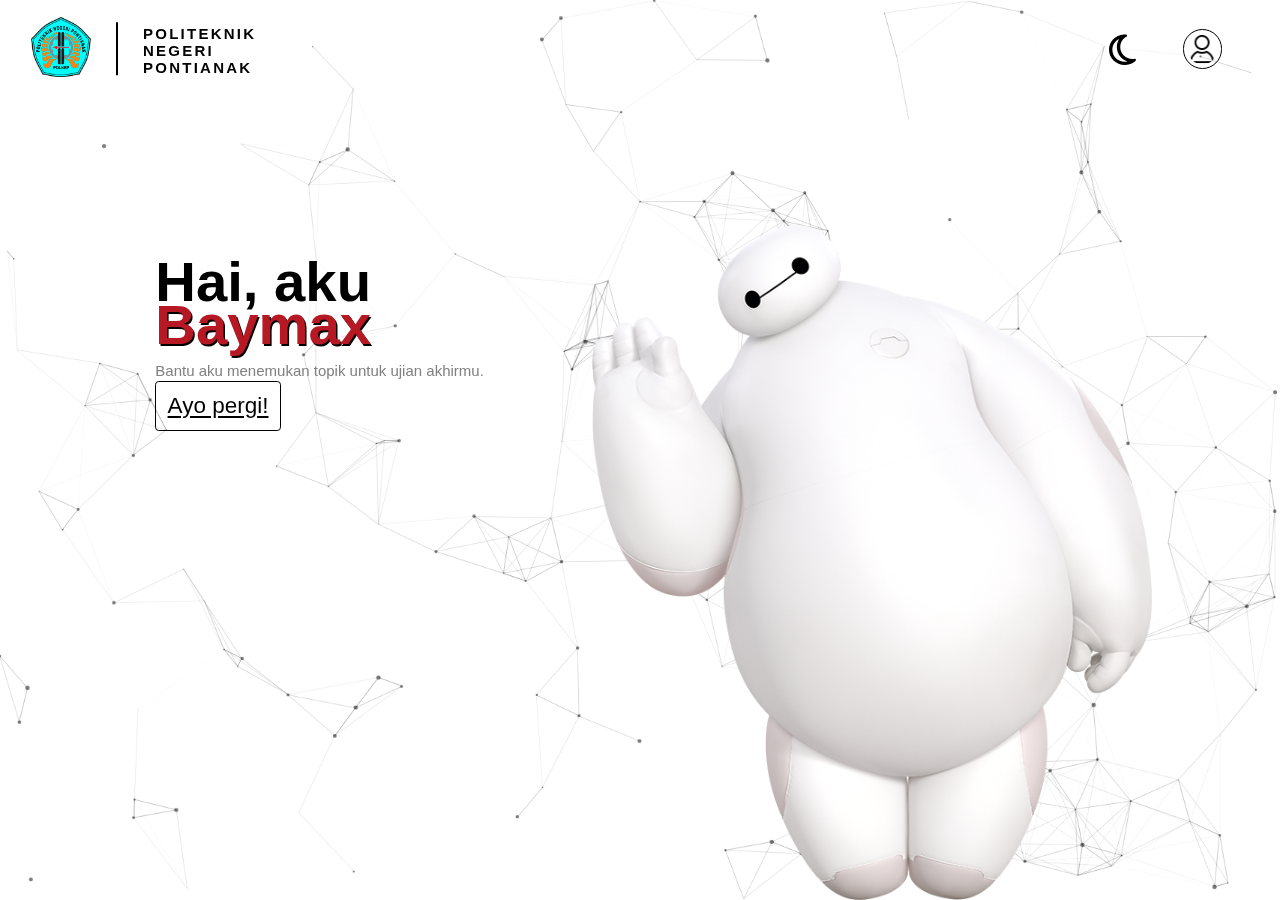
<file: templates/index.html>
<!DOCTYPE html>
<html lang="en">
  <head>
    <meta charset="UTF-8" />
    <meta http-equiv="X-UA-Compatible" content="IE=edge" />
    <meta
      name="viewport"
      content="width=device-width, initial-scale=1, maximum-scale=1, user-scalable=no"
    />
    <script defer src="../static/js/script.js"></script>
    <title>Maquette</title>
    <link rel="stylesheet" href="../static/css/index.css" />
    <script src="../static/js/lib/particles.min.js"></script>
    <script src="../static/js/main.js"></script>
  </head>
  <body id="background-animation">
    <header>
      <div class="left-side">
        <a target="_blank" class="logo" href="https://polnep.ac.id/"
          ><img class="logo" src="../static/img/logo.png"
        /></a>
        <div id="divv" class="divv"></div>
        <h1 id="texts">
          Politeknik<br />
          Negeri <br />Pontianak
        </h1>
      </div>
      <div class="right-side">
        <a class="light-mode" class="contain"><img class="moon" id="moon" src="../static/img/moon-regular.svg" onclick="dark()"/></a>
        <a href="start" class="contain"><img id="profile" class="profile-icon" src="../static/img/avatar.png" /></a>
      </div>
    </header>

    <div class="container">
      <div class="text">
        <h1 id="text2">Hai, aku</h1>
        <h1 class="baymax-span">Baymax</h1>
        <p>Bantu aku menemukan topik untuk ujian akhirmu.</p>
        <a class="button" id="button" href="start">Ayo pergi!</a>
      </div>
      <img src="../static/img/baymax.png" class="baymax hide" id="baymax" />
    </div>
  </body>
</html>
</file>
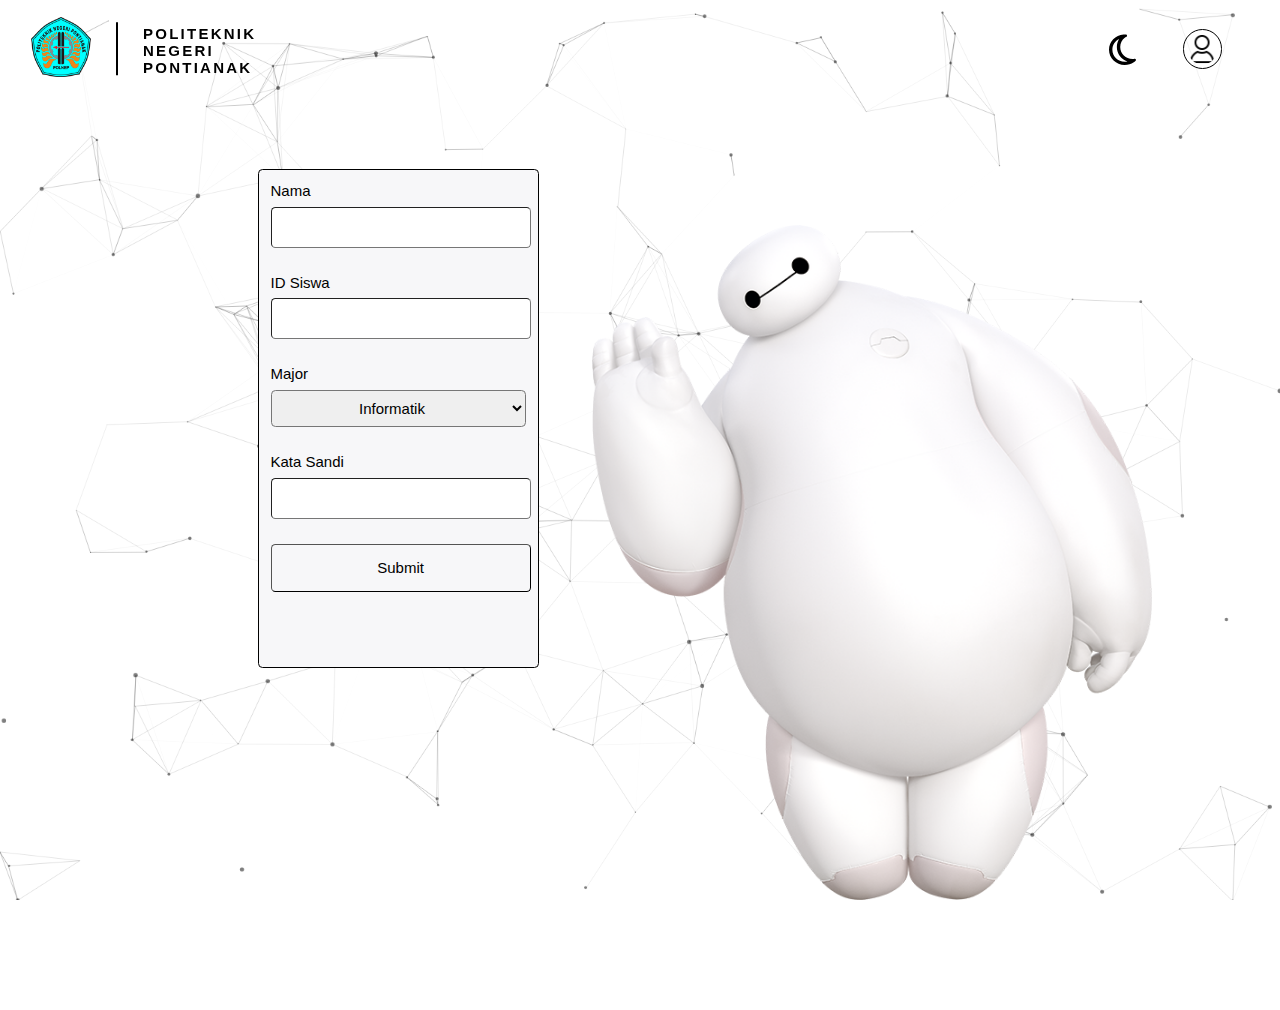
<file: templates/signin.html>
<!DOCTYPE html>
<html lang="en">
  <head>
    <meta charset="UTF-8" />
    <meta http-equiv="X-UA-Compatible" content="IE=edge" />
    <meta name="viewport" content="width=device-width, initial-scale=1, maximum-scale=1, user-scalable=no" />
    <script defer src="../static/js/script.js"></script>
    <title>Maquette</title>
    <link rel="stylesheet" href="../static/css/signin.css" />
    <script src="../static/js/lib/particles.min.js"></script>
    <script src="../static/js/main.js"></script>
  </head>
  <body id="background-animation">
    <header>
      <div class="left-side">
        <a target="_blank" class="logo" href="https://polnep.ac.id/"
        ><img class="logo" src="../static/img/logo.png"
        /></a>
        <div id="divv" class ="divv"></div>
        <h1 id="texts">
          Politeknik<br />
          Negeri <br />Pontianak
        </h1>
      </div>
      <div class="right-side">
        <a class="light-mode" class="contain"><img class="moon" id="moon" src="../static/img/moon-regular.svg" onclick="dark()"/></a>
        <a href="start" class="contain"><img id="profile" class="profile-icon" src="../static/img/avatar.png" /></a>
      </div>
    </header>

    <div class="container">
      <img src="../static/img/baymax.png" class="baymax hide"  id="baymax"/>
      <div class="form">
        <form action="display" class = "form2">
          <label for="name">Nama </label><br>
          <input type="text" id="name" name="name" class="txt"><br>

          <label for="Id" class="{{color}}">ID Siswa </label><br>
          <input type="text" name="Id" class="txt"><br>

          <label for="major" >Major </label><br>
          <select name="major" class="txt" >
            <option value="Informatik">Informatik</option>
            <option value="Administrasi">Administrasi</option>
            <option value="Arsitektur">Arsitektur</option>
          </select>
  
          <label for="password">Kata Sandi </label><br>
          <input type="password" name="password" class="txt"><br>
  
          <input type="submit" value="Submit" class="submit">
        </form>
      </div>
    </div>
  </body>
</html>
</file>
<file: static/css/index.css>
html {
  color: black;
  font-family: InspireTWDC, AvenirNext, Matterhorn, InspireTWDC, Helvetica, sans-serif;
  text-decoration: none;
  overflow-x: hidden;
  touch-action: manipulation;
  zoom: reset;
}


.particles-js-canvas-el{
  left: 0;
  width: 100%;
  position: fixed;
  z-index: -1;
  top: 0;
  height: 100%;
} 

/* =========================
           HEADER 
============================*/

header{
  display: flex;
  justify-content: space-between;
  font-weight: 700;
}

.left-side{
  margin-left: 2%;
  margin-top: 15px;
  display: flex;
  justify-content: space-between;
  width: 300px;
}
.logo {
  width: 80px;
  height: 80px;
}
.logo img {
  width: 80px;
}
.divv{
  transform: translateY(10%);
  height: 70px;
  width: 3px;
  background-color: black;
}
.left-side h1{
  text-transform: uppercase;
  font-size: 20px;
  letter-spacing: 3px;
  transform: translateY(-4%);
}


.right-side{
  display: flex;
  margin-top: 40px;
  justify-content: space-around;
  width: 200px;
  margin-right: 3%;
}

.contain {
  margin-top: -12px;
  width: 40px;
  height: 40px;
}

.profile-icon {
  height: 100%;
  width: 100%;
  border: solid 2px black;
  border-radius: 50px;
  padding: 5px;
  margin-top: 3px;
  content: url('../img/avatar.png');
}
.profile-icon:hover {
  border: 2px solid gray;
}

.dark-profile {
  height: 100%;
  width: 100%;
  border: solid 2px white;
  border-radius: 50px;
  padding: 5px;
  margin-top: 3px;
  content: url('../img/black-avatar.png');
}



.light-mode{
  transform: translateY(-5px);
  width: 35px;
  height: 47px;
}

.moon:hover{
  content : url("../img/moon-solid.svg");
  width: 35px;
  height: 47px;
}


.line{
  height: 2px;
  background-color: black;
  width: 100%;
  position: absolute;
  left: 0;
  top: 130px;
}


.text {
  float: left;
  margin-top: 150px;
  margin-left: 10%;
  padding: 30px;
  border-radius: 10px;
}
.text h1 {
  font-weight: bold;
  font-size: 75px;
  margin-bottom: 0px;
  line-height: 57px;
}
.text p {
  color: gray;
  font-size: 20px;
  margin-top: 20px;
}
.baymax-span {
  color: #b61924;
  font-weight: bold;
  font-size: 85px;
  margin-top: 0;
  text-shadow: 2px 2px black;

}


.baymax {
  position: absolute;
  right: 10%;
  height: 900px;
  bottom: 0px;

}

.button {
  font-size: 30px;
  border-radius: 5px;
  border: 2px solid black;
  padding: 15px;
  background-color: transparent;
  color: black;
  width: 185px;
  margin-top: 50px;
}
.button:hover {
  color: white;
  border: white 2px solid;
  background-color: transparent;
  transition: all 0.1s ease-in-out;
  background-color: black;
}

.hide{
  opacity: 0%;
  filter: blur(5px);
  transform: translateX(100%);
}

.slide{
  opacity: 1;
  transform: translateX(0%);
  filter: blur(0px);
  transition: all 2s;
}

.dark-body{
  transition: all 1s ease-in-out;
  background-color: black;
}

.light-body{
  transition: all 1s ease-in-out;
  background-color: white;
}

.light-logo{
  content : url("../img/moon-regular.svg");
  width: 35px;
  height: 47px;
}

.dark-text{
  color: white;
}

.dark-div{
  background-color: white;
  transform: translateY(10%);
  height: 70px;
  width: 3px;
}

.dark-button{
  color: white;
  border: white 2px solid;
  background-color: transparent;
  transition: all 0.1s ease-in-out;
  background-color: black;
  font-size: 30px;
  width: 185px;
  margin-top: 50px;
  padding: 15px;
  background-color: transparent;
  border-radius: 5px
}

.light-button{
  font-size: 30px;
  border-radius: 5px;
  border: 2px solid black;
  padding: 15px;
  background-color: transparent;
  color: black;
  width: 185px;
  margin-top: 50px;
}

.dark-button:hover{
  background-color: white;
  color: black
}

.moon{
  content : url("../img/moon-regular.svg");
  width: 35px;
  height: 47px;
}

.moon-black{
  content : url("../img/moon-black.svg");
  width: 35px;
  height: 47px;
}

.moon-black:hover{
  content : url("../img/moon-black-solid.svg");
  width: 35px;
  height: 47px;
}

.form{
  display: flex;
  flex-direction: column;
  width :340px;
  margin-left: 25%;
  justify-content: center;
  height: 100vh;
  transform: translateX(-25%);
  align-items : center;
}

.form2{
  padding: 16px ;
  font-size: 20px;
  background-color: #F7F7F9;
  width: 300px;
  border: 1px solid;
  border-color: black;
  border-radius: 6px;
  margin-bottom: 5%;
  align-items: center;
}

.form2 .txt {
  width: 100%;
  height: 15%;
  margin-top: 3%;
  margin-bottom: 10%;
  border-radius: 6px;
  font-size: 20px;
  text-align: center;
}

.form2 .submit{
  width: 102%;
  height: 17%;
  padding:5px 0px 5px 0px;
  border-radius: 6px;
  font-size: 20px;
  justify-content: center;
  margin-bottom: 10%;
  font-weight:500;
  background-color: transparent;
}

.form2 .submit:hover{
  background-color: #b61924;
  color:white
}

.form3{
  padding: 16px;
  font-size: 20px;
  text-align: center;
  background-color: #F7F7F9;
  width: 300px;
  border: 1px solid;
  border-color: black;
  border-radius: 6px;
  margin-bottom: 5%;
}

.form3 p{
  margin: 0%;
}

.lien{
  text-decoration: none;
}

.red{
  color:red;
}
</file>
<file: static/css/signin.css>
html {
    color: black;
    font-family: InspireTWDC, AvenirNext, Matterhorn, InspireTWDC, Helvetica, sans-serif;
    text-decoration: none;
    overflow-x: hidden;
    touch-action: manipulation;
    zoom: reset;
  }
  
  
.particles-js-canvas-el{
    left: 0;
    width: 100%;
    position: fixed;
    z-index: -1;
    top: 0;
    height: 100%;
  } 
  
  /* =========================
             HEADER 
  ============================*/
  
  header{
    display: flex;
    justify-content: space-between;
    font-weight: 700;
  }
  
  .left-side{
    margin-left: 2%;
    margin-top: 15px;
    display: flex;
    justify-content: space-between;
    width: 300px;
  }
  .logo {
    width: 80px;
    height: 80px;
  }
  .logo img {
    width: 80px;
  }
  .divv{
    transform: translateY(10%);
    height: 70px;
    width: 3px;
    background-color: black;
  }
  .left-side h1{
    text-transform: uppercase;
    font-size: 20px;
    letter-spacing: 3px;
    transform: translateY(-4%);
  }
  
  
  .right-side{
    display: flex;
    margin-top: 40px;
    justify-content: space-around;
    width: 200px;
    margin-right: 3%;
  }
  
  .contain {
    margin-top: -12px;
    width: 40px;
    height: 40px;
  }
  
  .profile-icon {
    height: 100%;
    width: 100%;
    border: solid 2px black;
    border-radius: 50px;
    padding: 5px;
    margin-top: 3px;
    content: url('../img/avatar.png');
  }
  .profile-icon:hover {
    border: 2px solid gray;
  }
  
  .dark-profile {
    height: 100%;
    width: 100%;
    border: solid 2px white;
    border-radius: 50px;
    padding: 5px;
    margin-top: 3px;
    content: url('../img/black-avatar.png');
  }
  
  .light-mode{
    transform: translateY(-5px);
    width: 35px;
    height: 47px;
  }
  
  .moon:hover{
    content : url("../img/moon-solid.svg");
    width: 35px;
    height: 47px;
  }
  
  
  .line{
    height: 2px;
    background-color: black;
    width: 100%;
    position: absolute;
    left: 0;
    top: 130px;
  }
  
  
  .text {
    float: left;
    margin-top: 150px;
    margin-left: 10%;
    padding: 30px;
    border-radius: 10px;
  }
  .text h1 {
    font-weight: bold;
    font-size: 75px;
    margin-bottom: 0px;
    line-height: 57px;
  }
  .text p {
    color: gray;
    font-size: 20px;
    margin-top: 20px;
  }
  .baymax-span {
    color: #b61924;
    font-weight: bold;
    font-size: 85px;
    margin-top: 0;
    text-shadow: 2px 2px black;
  
  }
  
  
  .baymax {
    position: absolute;
    right: 10%;
    height: 900px;
    bottom: 0px;
  
  }
  
  .button {
    font-size: 30px;
    border-radius: 5px;
    border: 2px solid black;
    padding: 15px;
    background-color: transparent;
    color: black;
    width: 185px;
    margin-top: 50px;
  }
  .button:hover {
    color: white;
    border: white 2px solid;
    background-color: transparent;
    transition: all 0.1s ease-in-out;
    background-color: black;
  }
  
  .hide{
    opacity: 0%;
    filter: blur(5px);
    transform: translateX(100%);
  }
  
  .slide{
    opacity: 1;
    transform: translateX(0%);
    filter: blur(0px);
    transition: all 2s;
  }
  
  .dark-body{
    transition: all 1s ease-in-out;
    background-color: black;
  }
  
  .light-body{
    transition: all 1s ease-in-out;
    background-color: white;
  }
  
  .light-logo{
    content : url("../img/moon-regular.svg");
    width: 35px;
    height: 47px;
  }
  
  .dark-text{
    color: white;
  }
  
  .dark-div{
    background-color: white;
    transform: translateY(10%);
    height: 70px;
    width: 3px;
  }
  
  .dark-button{
    color: white;
    border: white 2px solid;
    background-color: transparent;
    transition: all 0.1s ease-in-out;
    background-color: black;
    font-size: 30px;
    width: 185px;
    margin-top: 50px;
    padding: 15px;
    background-color: transparent;
    border-radius: 5px
  }
  
  .light-button{
    font-size: 30px;
    border-radius: 5px;
    border: 2px solid black;
    padding: 15px;
    background-color: transparent;
    color: black;
    width: 185px;
    margin-top: 50px;
  }
  
  .dark-button:hover{
    background-color: white;
    color: black
  }
  
  .moon{
    content : url("../img/moon-regular.svg");
    width: 35px;
    height: 47px;
  }
  
  .moon-black{
    content : url("../img/moon-black.svg");
    width: 35px;
    height: 47px;
  }
  
  .moon-black:hover{
    content : url("../img/moon-black-solid.svg");
    width: 35px;
    height: 47px;
  }
  
  .form{
    display: flex;
    flex-direction: column;
    width :400px;
    margin-left: 25%;
    justify-content: center;
    height: 100vh;
    transform: translateX(-25%);
    align-items : center;
  }
  
  .form2{
    padding: 16px ;
    font-size: 20px;
    background-color: #F7F7F9;
    width: 340px;
    border: 1px solid;
    border-color: black;
    border-radius: 6px;
    margin-bottom: 5%;
    align-items: center;
    height : 70%;
  }
  
  .form2 .txt {
    width: 100%;
    height: 8%;
    margin-top: 3%;
    margin-bottom: 10%;
    border-radius: 6px;
    font-size: 20px;
    text-align: center;
  }
  
  .form2 .submit{
    width: 102%;
    height: 10%;
    padding:5px 0px 5px 0px;
    border-radius: 6px;
    font-size: 20px;
    justify-content: center;
    margin-bottom: 10%;
    font-weight:500;
    background-color: transparent;
  }
  
  .form2 .submit:hover{
    background-color: #b61924;
    color:white
  }
  
  .red{
    color:red;
  }
</file>
